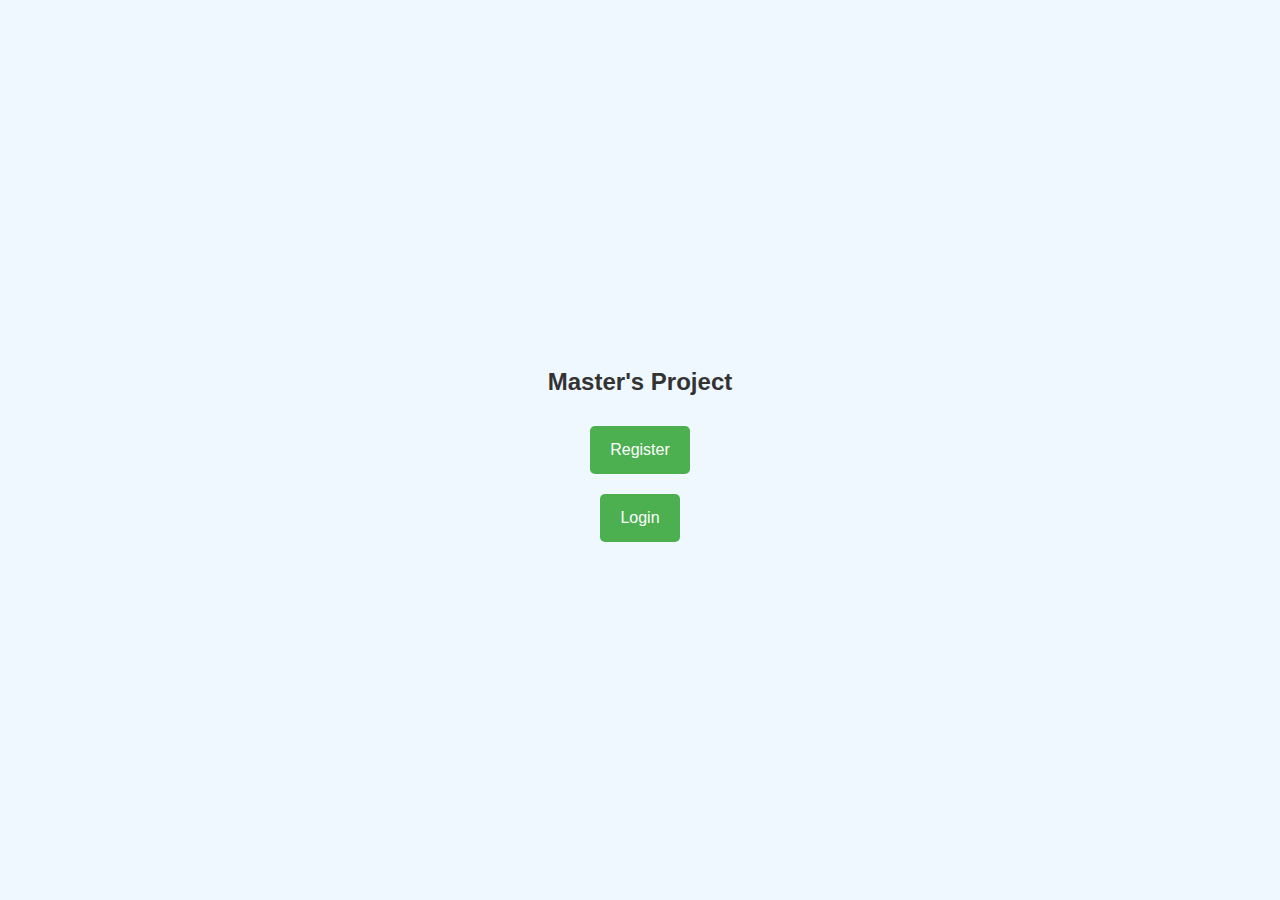
<file: templates/index.html>
<!DOCTYPE html>
<html lang="en">
<head>
    <meta charset="UTF-8">
    <meta name="viewport" content="width=device-width, initial-scale=1.0">
    <title>Welcome</title>
    <style>
        body {
            font-family: Arial, sans-serif;
            background-color: #f0f8ff;
            display: flex;
            flex-direction: column;
            align-items: center;
            justify-content: center;
            height: 100vh;
            margin: 0;
        }

        h2 {
            color: #333;
            margin-bottom: 20px;
        }

        button {
            background-color: #4CAF50;
            color: white;
            padding: 15px 20px;
            margin: 10px;
            border: none;
            border-radius: 5px;
            cursor: pointer;
            font-size: 16px;
            transition: background-color 0.3s ease;
        }

            button:hover {
                background-color: #45a049;
            }
    </style>
</head>
<body>
    <h2>Master's Project</h2>
    <button onclick="window.location.href='/register'">Register</button>
    <button onclick="window.location.href='/login'">Login</button>
</body>
</html>
</file>
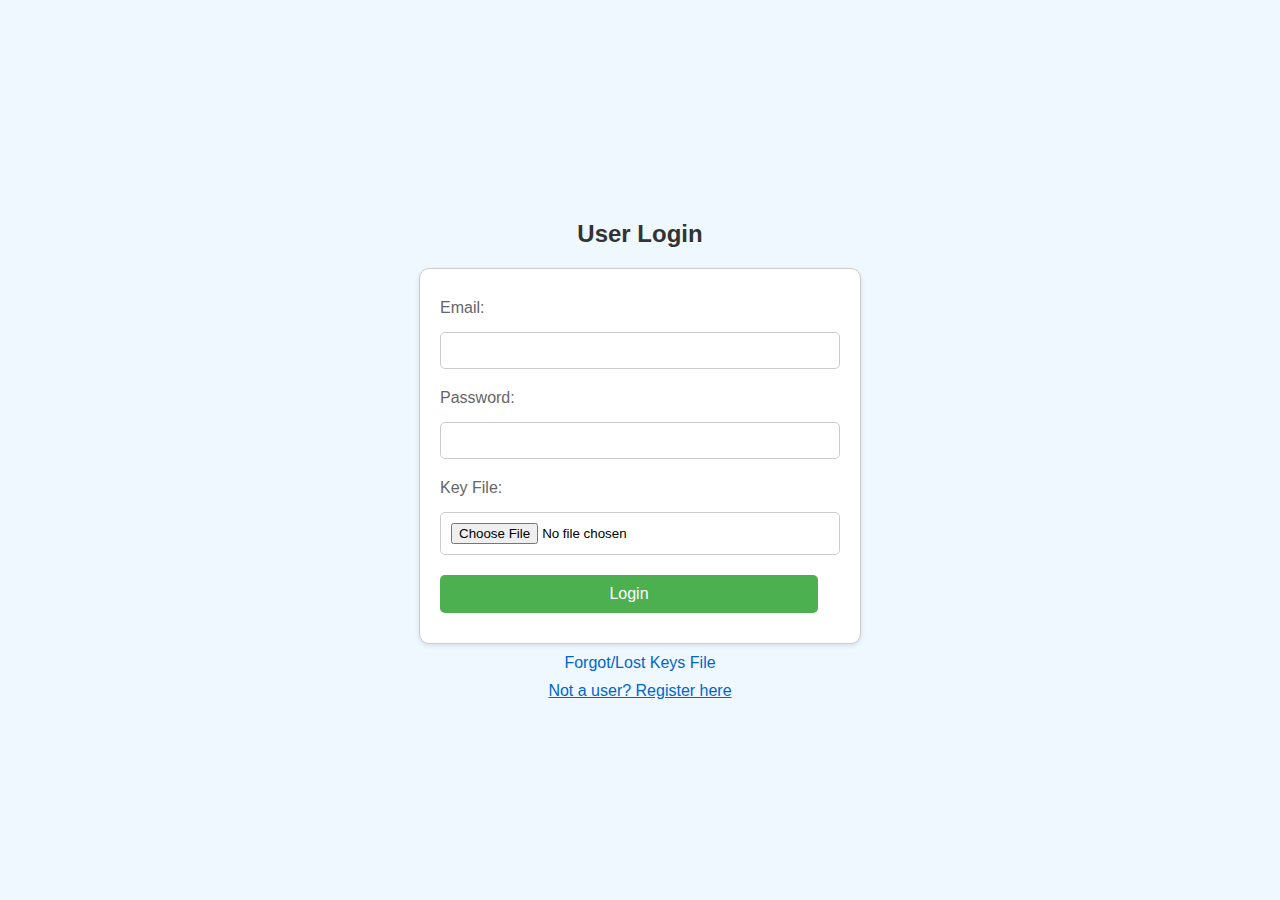
<file: templates/login.html>
﻿<!DOCTYPE html>
<html lang="en">
<head>
    <meta charset="UTF-8">
    <meta name="viewport" content="width=device-width, initial-scale=1.0">
    <title>User Login</title>
    <style>
        body {
            font-family: Arial, sans-serif;
            background-color: #f0f8ff;
            display: flex;
            flex-direction: column;
            align-items: center;
            justify-content: center;
            height: 100vh;
            margin: 0;
        }

        h2 {
            color: #333;
            margin-bottom: 20px;
        }

        form {
            background-color: #fff;
            border: 1px solid #ccc;
            border-radius: 10px;
            padding: 20px;
            box-shadow: 0 2px 5px rgba(0, 0, 0, 0.1);
            width: 100%;
            max-width: 400px;
        }

        label {
            display: block;
            margin: 10px 0 5px;
            color: #666;
        }

        input[type="email"],
        input[type="password"],
        input[type="file"],
        input[type="submit"] {
            width: calc(100% - 22px);
            padding: 10px;
            margin: 10px 0;
            border: 1px solid #ccc;
            border-radius: 5px;
        }

        input[type="submit"] {
            background-color: #4CAF50;
            color: white;
            border: none;
            cursor: pointer;
            font-size: 16px;
            transition: background-color 0.3s ease;
        }

            input[type="submit"]:hover {
                background-color: #45a049;
            }

        .forgot-link,
        .register-link {
            display: block;
            margin-top: 10px;
            text-align: center;
            color: #0066cc;
            cursor: pointer;
        }

            .forgot-link:hover,
            .register-link:hover {
                text-decoration: underline;
            }
    </style>
</head>
<body>
    <h2>User Login</h2>
    <form id="loginForm" method="POST" enctype="multipart/form-data">
        <label for="email">Email:</label>
        <input type="email" id="email" name="email" required>

        <label for="password">Password:</label>
        <input type="password" id="password" name="password" required>

        <label for="key_file">Key File:</label>
        <input type="file" id="key_file" name="key_file" accept=".txt" required>

        <!-- Hidden input to store file name -->
        <input type="hidden" id="file_name" name="file_name">

        <input type="submit" value="Login">
    </form>

    <a class="forgot-link" id="forgotLink">Forgot/Lost Keys File</a>
    <a href="/register" class="register-link">Not a user? Register here</a>

    <script>
        document.getElementById('loginForm').addEventListener('submit', async (event) => {
            event.preventDefault();
            const formData = new FormData();
            const keyFile = document.getElementById('key_file').files[0];
            const public_key = await extractPublicKey(keyFile);
            const private_key = await extractPrivateKey(keyFile);
            formData.append('email', document.getElementById('email').value);
            formData.append('password', document.getElementById('password').value);
            formData.append('file_name', keyFile.name);
            formData.append('public_key', public_key);

            // Store keys and the key file in local storage
            const email = document.getElementById('email').value.toLowerCase();
            const reader = new FileReader();
            reader.onload = function () {
                const keyFileContent = reader.result;
                localStorage.setItem(`publickey_${email}`, public_key);
                localStorage.setItem(`privatekey_${email}`, private_key);
                localStorage.setItem(`keyfile_${email}`, keyFileContent);
            };
            reader.readAsText(keyFile);
            const response = await fetch('/login', {
                method: 'POST',
                body: formData
            });

            if (response.ok) {
                window.location.href = '/home';
            } else {
                alert('Login failed. Please check your credentials.');
            }
        });

        document.getElementById('forgotLink').addEventListener('click', async () => {
            const email = prompt('Please enter your email to retrieve your keys file if you have used this computer/browser before:');
            if (email) {
                const password = prompt('Please enter your password for validation:');
                if (password) {
                    // Validate password with the server
                    const response = await fetch(`/validate-password?email=${encodeURIComponent(email)}&password=${encodeURIComponent(password)}`);

                    if (response.ok) {
                        const keyFileContent = localStorage.getItem(`keyfile_${email}`);
                        if (keyFileContent) {
                            const blob = new Blob([keyFileContent], { type: 'text/plain' });
                            const link = document.createElement('a');
                            link.href = URL.createObjectURL(blob);
                            link.download = 'keys.txt';
                            link.click();
                        } else {
                            alert('No keys file found for this email.');
                        }
                    } else {
                        alert('Password validation failed. Please check your credentials.');
                    }
                }
            }
        });


        function extractPublicKey(keyFile) {
            return new Promise((resolve, reject) => {
                const fileReader = new FileReader();
                fileReader.onload = () => {
                    const keysText = fileReader.result;
                    const startIdx = keysText.indexOf("Public Key:") + "Public Key:".length;
                    const endIdx = keysText.indexOf("Private Key:");
                    const publicKey = keysText.substring(startIdx, endIdx).trim();
                    resolve(publicKey);
                };
                fileReader.onerror = () => {
                    reject("Error reading file.");
                };
                fileReader.readAsText(keyFile);
            });
        }

        function extractPrivateKey(file) {
            return new Promise((resolve, reject) => {
                const reader = new FileReader();
                reader.onload = () => {
                    try {
                        const keysText = reader.result;
                        const startIdx = keysText.indexOf("Private Key:") + "Private Key:".length;
                        // const endIdx = keysText.indexOf("Symmetric Key:");
                        if (startIdx === -1) {
                            reject(new Error("Private key or public key not found in the keys file"));
                            return;
                        }
                        const privateKeyBase64 = keysText.substring(startIdx).trim();
                        resolve(privateKeyBase64);
                    } catch (error) {
                        reject(error);
                    }
                };
                reader.onerror = reject;
                reader.readAsText(file);
            });
        }
    </script>
</body>
</html>
</file>
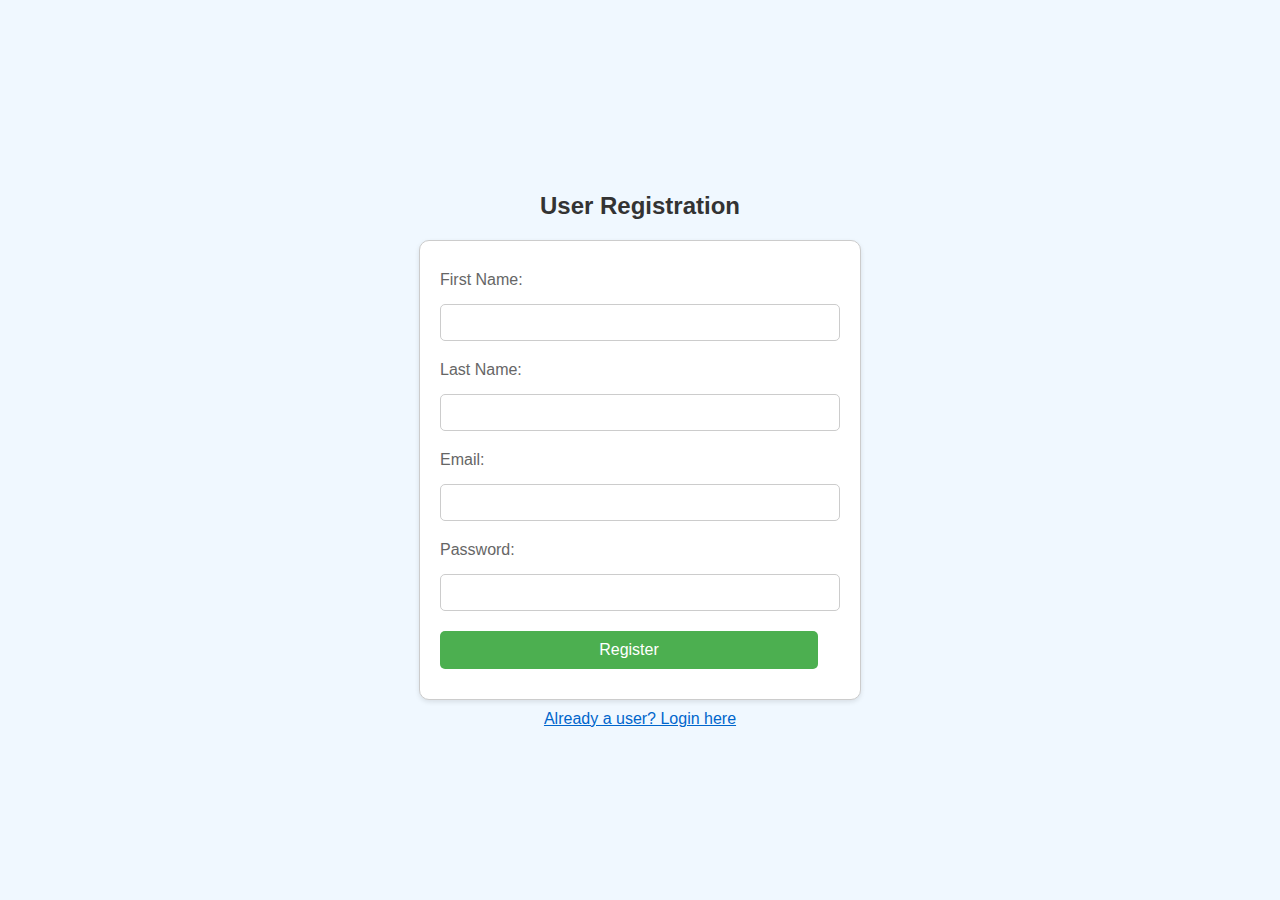
<file: templates/register.html>
﻿<!DOCTYPE html>
<html lang="en">
<head>
    <meta charset="UTF-8">
    <meta name="viewport" content="width=device-width, initial-scale=1.0">
    <title>User Registration</title>
    <style>
        body {
            font-family: Arial, sans-serif;
            background-color: #f0f8ff;
            display: flex;
            flex-direction: column;
            align-items: center;
            justify-content: center;
            height: 100vh;
            margin: 0;
        }

        h2 {
            color: #333;
            margin-bottom: 20px;
        }

        form {
            background-color: #fff;
            border: 1px solid #ccc;
            border-radius: 10px;
            padding: 20px;
            box-shadow: 0 2px 5px rgba(0, 0, 0, 0.1);
            width: 100%;
            max-width: 400px;
        }

        label {
            display: block;
            margin: 10px 0 5px;
            color: #666;
        }

        input[type="text"],
        input[type="email"],
        input[type="password"],
        input[type="submit"] {
            width: calc(100% - 22px);
            padding: 10px;
            margin: 10px 0;
            border: 1px solid #ccc;
            border-radius: 5px;
        }

        input[type="submit"] {
            background-color: #4CAF50;
            color: white;
            border: none;
            cursor: pointer;
            font-size: 16px;
            transition: background-color 0.3s ease;
        }

            input[type="submit"]:hover {
                background-color: #45a049;
            }

        .login-link {
            display: block;
            margin-top: 10px;
            text-align: center;
            color: #0066cc;
            cursor: pointer;
        }

        .login-link:hover {
            text-decoration: underline;
        }
    </style>
</head>
<body>
    <h2>User Registration</h2>
    <form id="registrationForm" method="POST">
        <label for="first_name">First Name:</label>
        <input type="text" id="first_name" name="first_name" required>

        <label for="last_name">Last Name:</label>
        <input type="text" id="last_name" name="last_name" required>

        <label for="email">Email:</label>
        <input type="email" id="email" name="email" required>

        <label for="password">Password:</label>
        <input type="password" id="password" name="password" required>

        <!-- Hidden input fields for encrypted public key -->
        <input type="hidden" id="public_key" name="public_key" required>

        <!-- Input field for specifying the file name -->
        <input type="submit" value="Register">
    </form>
    <a href="/login" class="login-link">Already a user? Login here</a>
    <script>
        async function checkEmailExists(email) {
            const response = await fetch('/check_email', {
                method: 'POST',
                headers: {
                    'Content-Type': 'application/json',
                },
                body: JSON.stringify({ email: email }),
            });
            const data = await response.json();
            return data.exists;
        }

        async function generateKeyPairAndSave() {
            try {
                // Generate RSA key pair
                const keyPair = await window.crypto.subtle.generateKey(
                    {
                        name: 'RSA-OAEP',
                        modulusLength: 2048,
                        publicExponent: new Uint8Array([0x01, 0x00, 0x01]),
                        hash: 'SHA-256',
                    },
                    true,
                    ['encrypt', 'decrypt']
                );

                // Export the public key
                const publicKey = await window.crypto.subtle.exportKey('spki', keyPair.publicKey);


                // Export the symmetric key
                const privateKeyBase64 = arrayBufferToBase64(await window.crypto.subtle.exportKey('pkcs8', keyPair.privateKey));
                // const symmetricKeyBase64 = arrayBufferToBase64(await window.crypto.subtle.exportKey('raw', symmetricKey));
                // const encryptedPublicKeyBase64 = arrayBufferToBase64(encryptedPublicKey);
                const PublicKeyBase64 = arrayBufferToBase64(publicKey);

                // Create text content for the file
                const fileContent = `Public Key:\n${PublicKeyBase64}\nPrivate Key:\n${privateKeyBase64}`;

                // Create a Blob with the file content
                const blob = new Blob([fileContent], { type: 'text/plain' });

                // Prompt the user to save the file
                const fileName = prompt("Enter file name:", "keys.txt");
                if (fileName) {
                    const link = document.createElement('a');
                    link.href = window.URL.createObjectURL(blob);
                    link.download = fileName;
                    link.click();
                }

                // Set the encrypted public key in the form field
                document.getElementById('public_key').value = PublicKeyBase64;

                return true;
            } catch (error) {
                console.error("Error during key generation and encryption:", error);
                alert("An error occurred during the registration process. Please try again.");
                return false;
            }
        }

        function arrayBufferToBase64(buffer) {
            const byteArray = new Uint8Array(buffer);
            let byteString = '';
            for (let i = 0; i < byteArray.byteLength; i++) {
                byteString += String.fromCharCode(byteArray[i]);
            }
            return btoa(byteString);
        }

        document.getElementById('registrationForm').addEventListener('submit', async (event) => {
            event.preventDefault(); // Prevent the form from submitting normally
            const email = document.getElementById('email').value.toLowerCase();;
            const emailExists = await checkEmailExists(email);
            if (emailExists) {
                alert('Email already exists. Redirecting to login page.');
                window.location.href = '/login';
            } else {
                const keysGenerated = await generateKeyPairAndSave(); // Generate keys, encrypt the public key
                if (keysGenerated) {
                    const formData = new FormData(document.getElementById('registrationForm'));
                    fetch('/register', {
                        method: 'POST',
                        body: formData
                    })
                        .then(response => {
                            if (response.ok) {
                                // Registration successful, redirect to login page
                                alert('Registration successful! Redirecting to login page.');
                                window.location.href = '/login';
                            } else {
                                // Handle registration error
                                alert('Error during registration. Please try again.');
                            }
                        })
                        .catch(error => {
                            console.error('Error during registration:', error);
                            alert('An unexpected error occurred. Please try again.');
                        });
                }
            }
        });
    </script>
</body>
</html>
</file>
